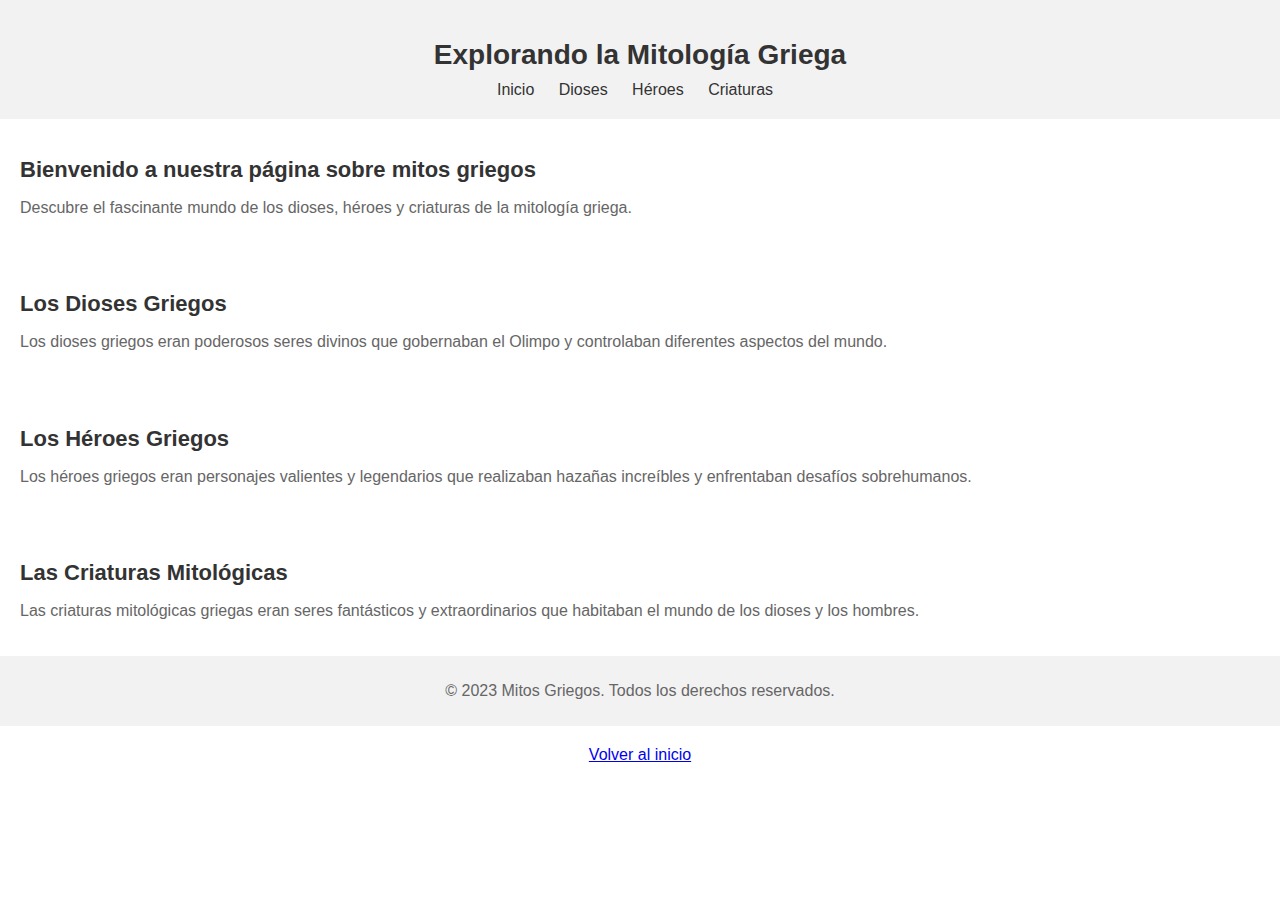
<file: index.html>
<!DOCTYPE html>
<html lang="en">
<head>
    <meta charset="UTF-8">
    <meta name="viewport" content="width=device-width, initial-scale=1.0">
    <title>Mitos Griegos</title>
    <link rel="stylesheet" href="style.css">
</head>
<body>
    <header>
        <h1>Explorando la Mitología Griega</h1>
        <nav>
            <ul>
                <li><a href="#inicio">Inicio</a></li>
                <li><a href="./dioses.html">Dioses</a></li>
                <li><a href="./heroes.html">Héroes</a></li>
                <li><a href="./criaturas.html">Criaturas</a></li>
            </ul>
        </nav>
    </header>

    <section id="inicio">
        <h2>Bienvenido a nuestra página sobre mitos griegos</h2>
        <p>Descubre el fascinante mundo de los dioses, héroes y criaturas de la mitología griega.</p>
    </section>

    <section id="dioses">
        <h2>Los Dioses Griegos</h2>
        <p>Los dioses griegos eran poderosos seres divinos que gobernaban el Olimpo y controlaban diferentes aspectos del mundo.</p>
    </section>

    <section id="heroes">
        <h2>Los Héroes Griegos</h2>
        <p>Los héroes griegos eran personajes valientes y legendarios que realizaban hazañas increíbles y enfrentaban desafíos sobrehumanos.</p>
    </section>

    <section id="criaturas">
        <h2>Las Criaturas Mitológicas</h2>
        <p>Las criaturas mitológicas griegas eran seres fantásticos y extraordinarios que habitaban el mundo de los dioses y los hombres.</p>
    </section>

    <footer>
        <p>© 2023 Mitos Griegos. Todos los derechos reservados.</p>
    </footer>

    <a class="acceso" href="#inicio">Volver al inicio</a>
</body>
</html>
</file>
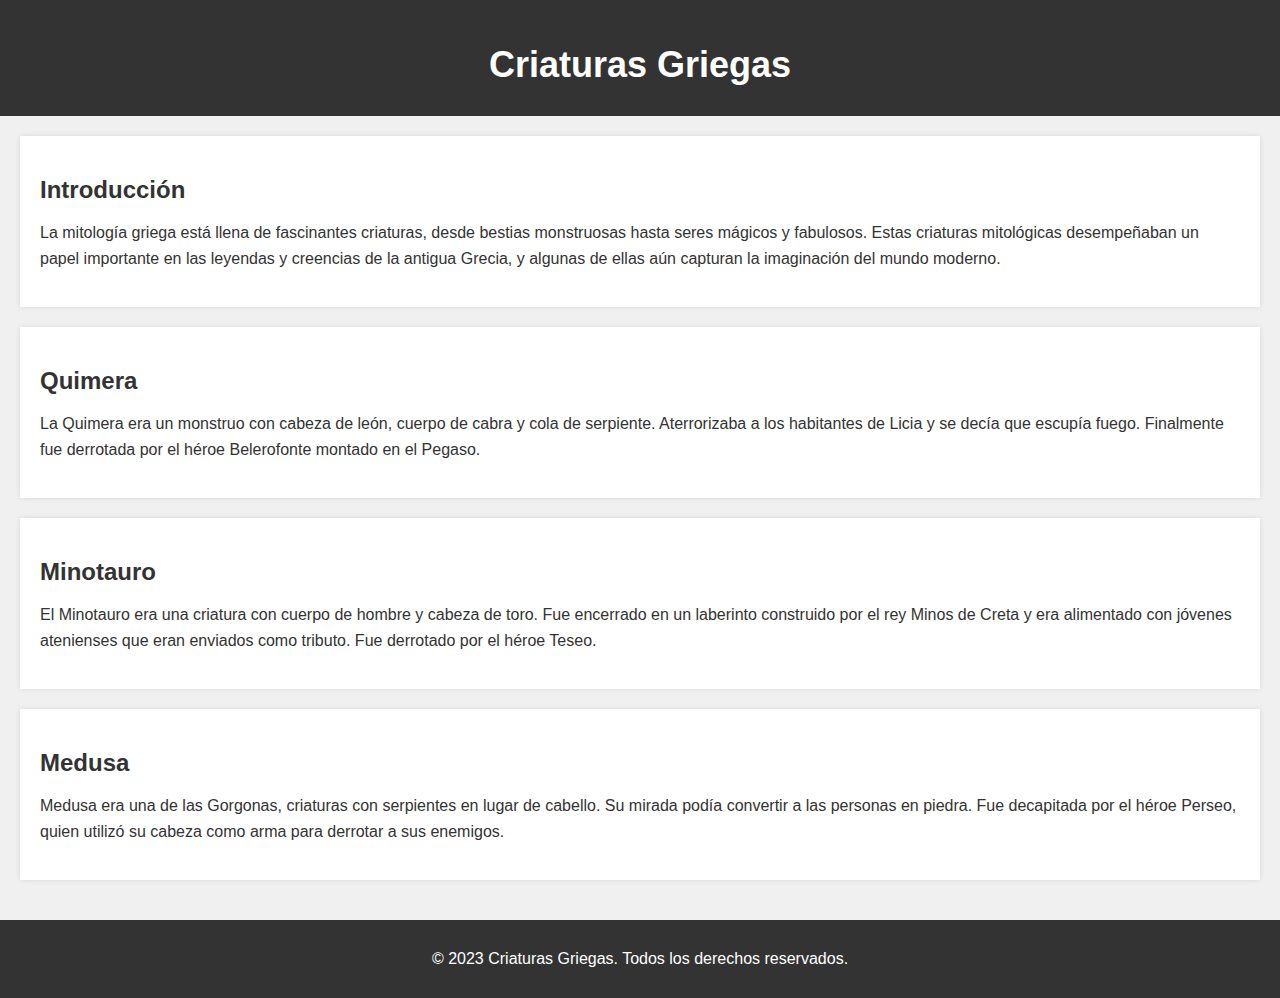
<file: criaturas.html>
<!DOCTYPE html>
<html lang="en">
<head>
    <meta charset="UTF-8">
    <meta name="viewport" content="width=device-width, initial-scale=1.0">
    <title>Criaturas Griegas</title>
    <link rel="stylesheet" href="estilocriaturas.css">
</head>
<body>
    <header>
        <h1>Criaturas Griegas</h1>
    </header>

    <main>
        <section id="introduccion">
            <h2>Introducción</h2>
            <p>La mitología griega está llena de fascinantes criaturas, desde bestias monstruosas hasta seres mágicos y fabulosos. Estas criaturas mitológicas desempeñaban un papel importante en las leyendas y creencias de la antigua Grecia, y algunas de ellas aún capturan la imaginación del mundo moderno.</p>
        </section>

        <section id="quimera">
            <h2>Quimera</h2>
            <p>La Quimera era un monstruo con cabeza de león, cuerpo de cabra y cola de serpiente. Aterrorizaba a los habitantes de Licia y se decía que escupía fuego. Finalmente fue derrotada por el héroe Belerofonte montado en el Pegaso.</p>
        </section>

        <section id="minotauro">
            <h2>Minotauro</h2>
            <p>El Minotauro era una criatura con cuerpo de hombre y cabeza de toro. Fue encerrado en un laberinto construido por el rey Minos de Creta y era alimentado con jóvenes atenienses que eran enviados como tributo. Fue derrotado por el héroe Teseo.</p>
        </section>

        <section id="medusa">
            <h2>Medusa</h2>
            <p>Medusa era una de las Gorgonas, criaturas con serpientes en lugar de cabello. Su mirada podía convertir a las personas en piedra. Fue decapitada por el héroe Perseo, quien utilizó su cabeza como arma para derrotar a sus enemigos.</p>
        </section>
    </main>

    <footer>
        <p>© 2023 Criaturas Griegas. Todos los derechos reservados.</p>
    </footer>

</body>
</html>
</file>
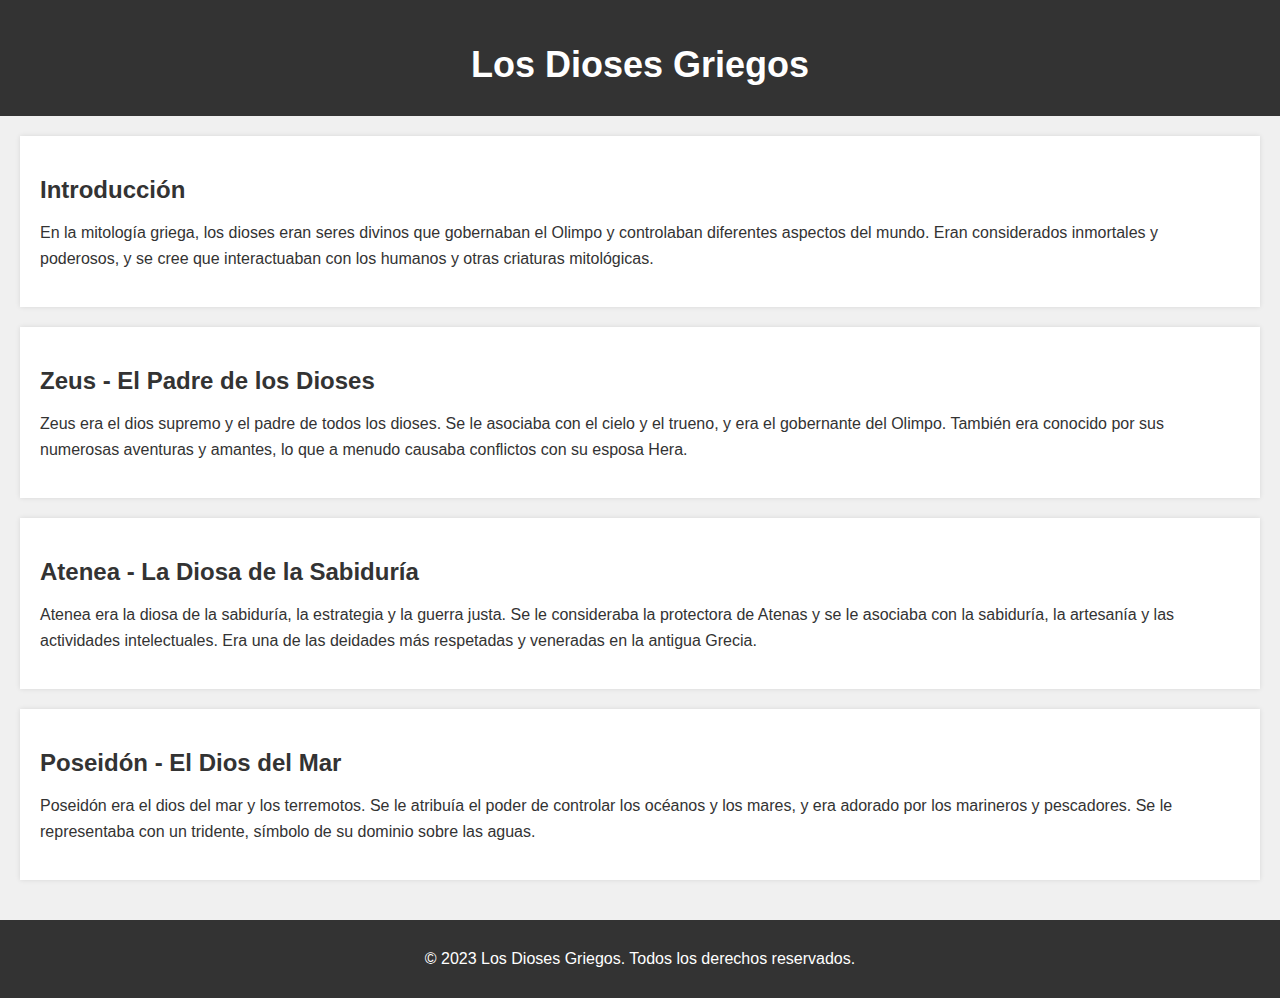
<file: dioses.html>
<!DOCTYPE html>
<html lang="en">
<head>
    <meta charset="UTF-8">
    <meta name="viewport" content="width=device-width, initial-scale=1.0">
    <title>Dioses</title>
    <link rel="stylesheet" href="estilodioses.css">

</head>
<body>
    <header>
        <h1>Los Dioses Griegos</h1>
    </header>

    <main>
        <section>
            <h2>Introducción</h2>
            <p>En la mitología griega, los dioses eran seres divinos que gobernaban el Olimpo y controlaban diferentes aspectos del mundo. Eran considerados inmortales y poderosos, y se cree que interactuaban con los humanos y otras criaturas mitológicas.</p>
        </section>

        <section>
            <h2>Zeus - El Padre de los Dioses</h2>
            <p>Zeus era el dios supremo y el padre de todos los dioses. Se le asociaba con el cielo y el trueno, y era el gobernante del Olimpo. También era conocido por sus numerosas aventuras y amantes, lo que a menudo causaba conflictos con su esposa Hera.</p>
        </section>

        <section>
            <h2>Atenea - La Diosa de la Sabiduría</h2>
            <p>Atenea era la diosa de la sabiduría, la estrategia y la guerra justa. Se le consideraba la protectora de Atenas y se le asociaba con la sabiduría, la artesanía y las actividades intelectuales. Era una de las deidades más respetadas y veneradas en la antigua Grecia.</p>
        </section>

        <section>
            <h2>Poseidón - El Dios del Mar</h2>
            <p>Poseidón era el dios del mar y los terremotos. Se le atribuía el poder de controlar los océanos y los mares, y era adorado por los marineros y pescadores. Se le representaba con un tridente, símbolo de su dominio sobre las aguas.</p>
        </section>

    
    </main>

    <footer>
        <p>© 2023 Los Dioses Griegos. Todos los derechos reservados.</p>
    </footer>
</body>
</html>

    
</body>
</html>
</file>
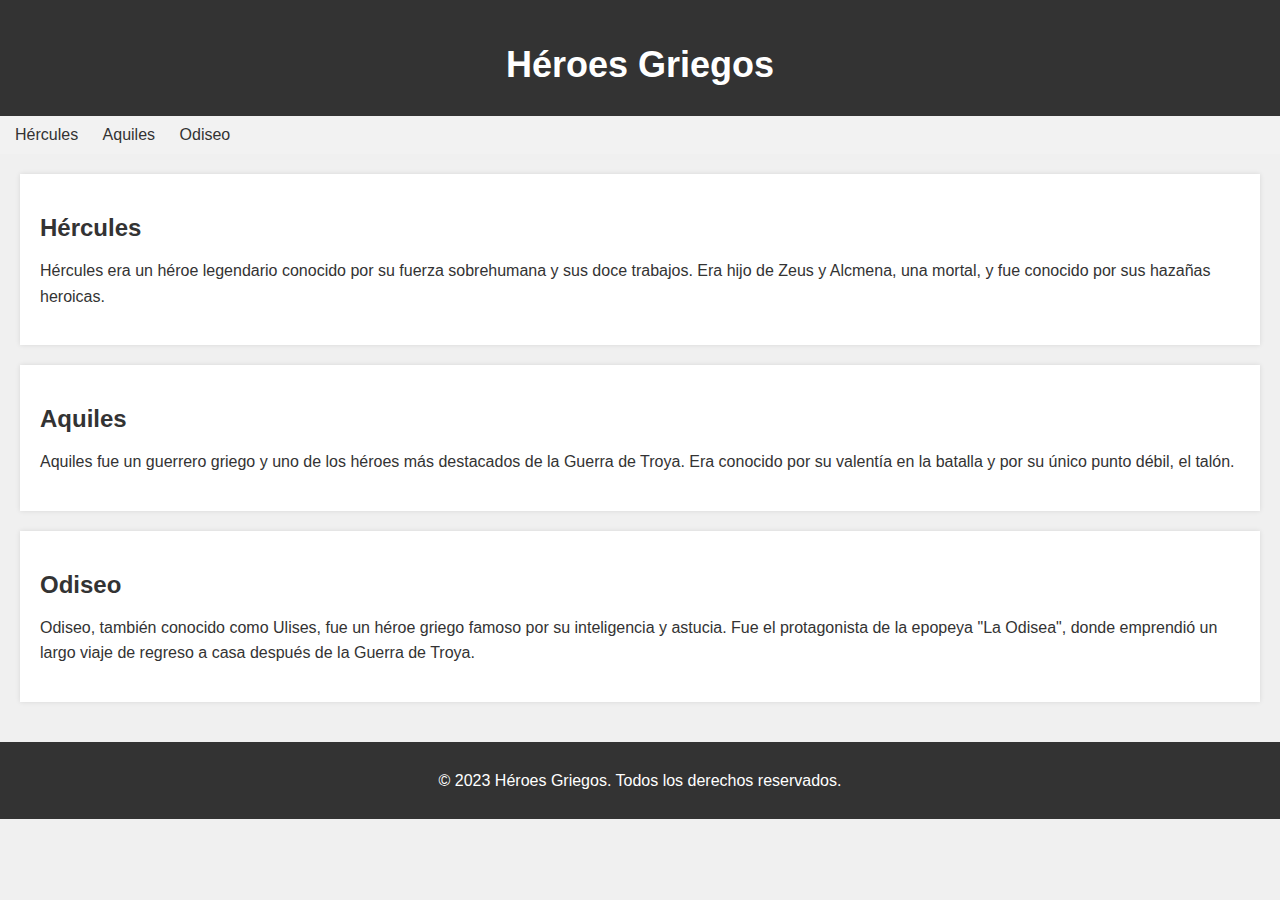
<file: heroes.html>
<!DOCTYPE html>
<html lang="en">
<head>
    <meta charset="UTF-8">
    <meta name="viewport" content="width=device-width, initial-scale=1.0">
    <title>Heroes griegos</title>
    <link rel="stylesheet" href="estiloheroes.css">
    <body>
    <header>
        <h1>Héroes Griegos</h1>
    </header>

    <nav>
        <ul>
            <li><a href="#hercules">Hércules</a></li>
            <li><a href="#aquiles">Aquiles</a></li>
            <li><a href="#odiseo">Odiseo</a></li>
        </ul>
    </nav>

    <main>
        <section id="hercules">
            <h2>Hércules</h2>
            <p>Hércules era un héroe legendario conocido por su fuerza sobrehumana y sus doce trabajos. Era hijo de Zeus y Alcmena, una mortal, y fue conocido por sus hazañas heroicas.</p>
        </section>

        <section id="aquiles">
            <h2>Aquiles</h2>
            <p>Aquiles fue un guerrero griego y uno de los héroes más destacados de la Guerra de Troya. Era conocido por su valentía en la batalla y por su único punto débil, el talón.</p>
        </section>

        <section id="odiseo">
            <h2>Odiseo</h2>
            <p>Odiseo, también conocido como Ulises, fue un héroe griego famoso por su inteligencia y astucia. Fue el protagonista de la epopeya "La Odisea", donde emprendió un largo viaje de regreso a casa después de la Guerra de Troya.</p>
        </section>

    </main>

    <footer>
        <p>© 2023 Héroes Griegos. Todos los derechos reservados.</p>
    </footer>
</body>
</html>
</file>
<file: style.css>
/* Estilos generales */
body {
    font-family: Arial, sans-serif;
    margin: 0;
    padding: 0;
}

h1, h2 {
    color: #333;
}

p {
    color: #666;
}

/* Estilos para el encabezado */
header {
    background-color: #f2f2f2;
    padding: 20px;
    text-align: center;
}

h1 {
    font-size: 28px;
    margin-bottom: 10px;
}

nav ul {
    list-style-type: none;
    margin: 0;
    padding: 0;
}

nav li {
    display: inline;
    margin-right: 10px;
}

nav a {
    color: #333;
    text-decoration: none;
    padding: 5px;
}

nav a:hover {
    background-color: #f2f2f2;
}

/* Estilos para las secciones */
section {
    padding: 20px;
}

h2 {
    font-size: 22px;
    margin-bottom: 10px;
}

/* Estilos para el pie de página */
footer {
    background-color: #f2f2f2;
    padding: 10px;
    text-align: center;
}

/* Estilos para el enlace de acceso */
.acceso {
    display: block;
    text-align: center;
    margin-top: 20px;
}
</file>
<file: estilocriaturas.css>
/* Estilos generales */
body {
    font-family: Arial, sans-serif;
    margin: 0;
    padding: 0;
    background-color: #f0f0f0;
    color: #333;
}

header {
    background-color: #333;
    color: #fff;
    padding: 20px;
    text-align: center;
}

h1 {
    font-size: 36px;
    margin-bottom: 10px;
}

main {
    padding: 20px;
}

section {
    margin-bottom: 20px;
    background-color: #fff;
    padding: 20px;
    box-shadow: 0 0 5px rgba(0, 0, 0, 0.1);
}

h2 {
    font-size: 24px;
    margin-bottom: 10px;
}

p {
    font-size: 16px;
    line-height: 1.6;
}

footer {
    background-color: #333;
    color: #fff;
    padding: 10px;
    text-align: center;
}
</file>
<file: estilodioses.css>
body {
    font-family: Arial, sans-serif;
    margin: 0;
    padding: 0;
    background-color: #f0f0f0;
    color: #333;
}

header {
    background-color: #333;
    color: #fff;
    padding: 20px;
    text-align: center;
}

h1 {
    font-size: 36px;
    margin-bottom: 10px;
}

main {
    padding: 20px;
}

section {
    margin-bottom: 20px;
    background-color: #fff;
    padding: 20px;
    box-shadow: 0 0 5px rgba(0, 0, 0, 0.1);
}

h2 {
    font-size: 24px;
    margin-bottom: 10px;
}

p {
    font-size: 16px;
    line-height: 1.6;
}

footer {
    background-color: #333;
    color: #fff;
    padding: 10px;
    text-align: center;
}
</file>
<file: estiloheroes.css>
/* Estilos generales */
body {
    font-family: Arial, sans-serif;
    margin: 0;
    padding: 0;
    background-color: #f0f0f0;
    color: #333;
}

header {
    background-color: #333;
    color: #fff;
    padding: 20px;
    text-align: center;
}

h1 {
    font-size: 36px;
    margin-bottom: 10px;
}

nav {
    background-color: #f2f2f2;
    padding: 10px;
}

nav ul {
    list-style-type: none;
    margin: 0;
    padding: 0;
}

nav li {
    display: inline;
    margin-right: 10px;
}

nav a {
    color: #333;
    text-decoration: none;
    padding: 5px;
}

nav a:hover {
    background-color: #ccc;
}

main {
    padding: 20px;
}

section {
    margin-bottom: 20px;
    background-color: #fff;
    padding: 20px;
    box-shadow: 0 0 5px rgba(0, 0, 0, 0.1);
}

h2 {
    font-size: 24px;
    margin-bottom: 10px;
}

p {
    font-size: 16px;
    line-height: 1.6;
}

footer {
    background-color: #333;
    color: #fff;
    padding: 10px;
    text-align: center;
}
</file>
